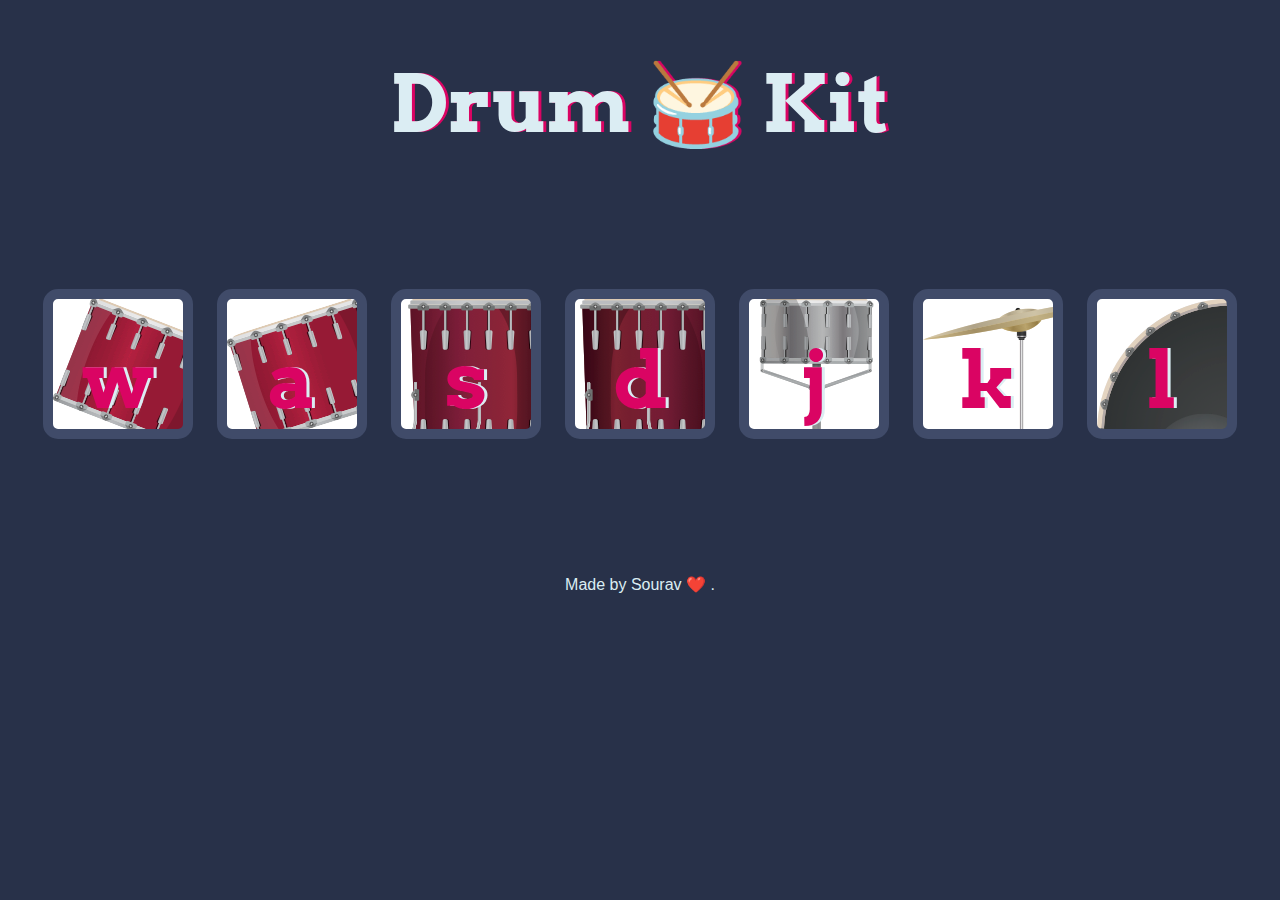
<file: Drum Kit/index.html>
<!DOCTYPE html>
<html lang="en" dir="ltr">

<head>
  <meta charset="utf-8">
  <title>Drum Kit</title>
  <link rel="stylesheet" href="styles.css">
  <link href="https://fonts.googleapis.com/css?family=Arvo" rel="stylesheet">
</head>

<body>

  <h1 id="title">Drum 🥁 Kit</h1>
  <div class="set">
    <button class="w drum">w</button>
    <button class="a drum">a</button>
    <button class="s drum">s</button>
    <button class="d drum">d</button>
    <button class="j drum">j</button>
    <button class="k drum">k</button>
    <button class="l drum">l</button>
  </div>


  <footer>
    Made by Sourav ❤️ .
  </footer>

  <script src="index.js"></script>
</body>




</html>
</file>
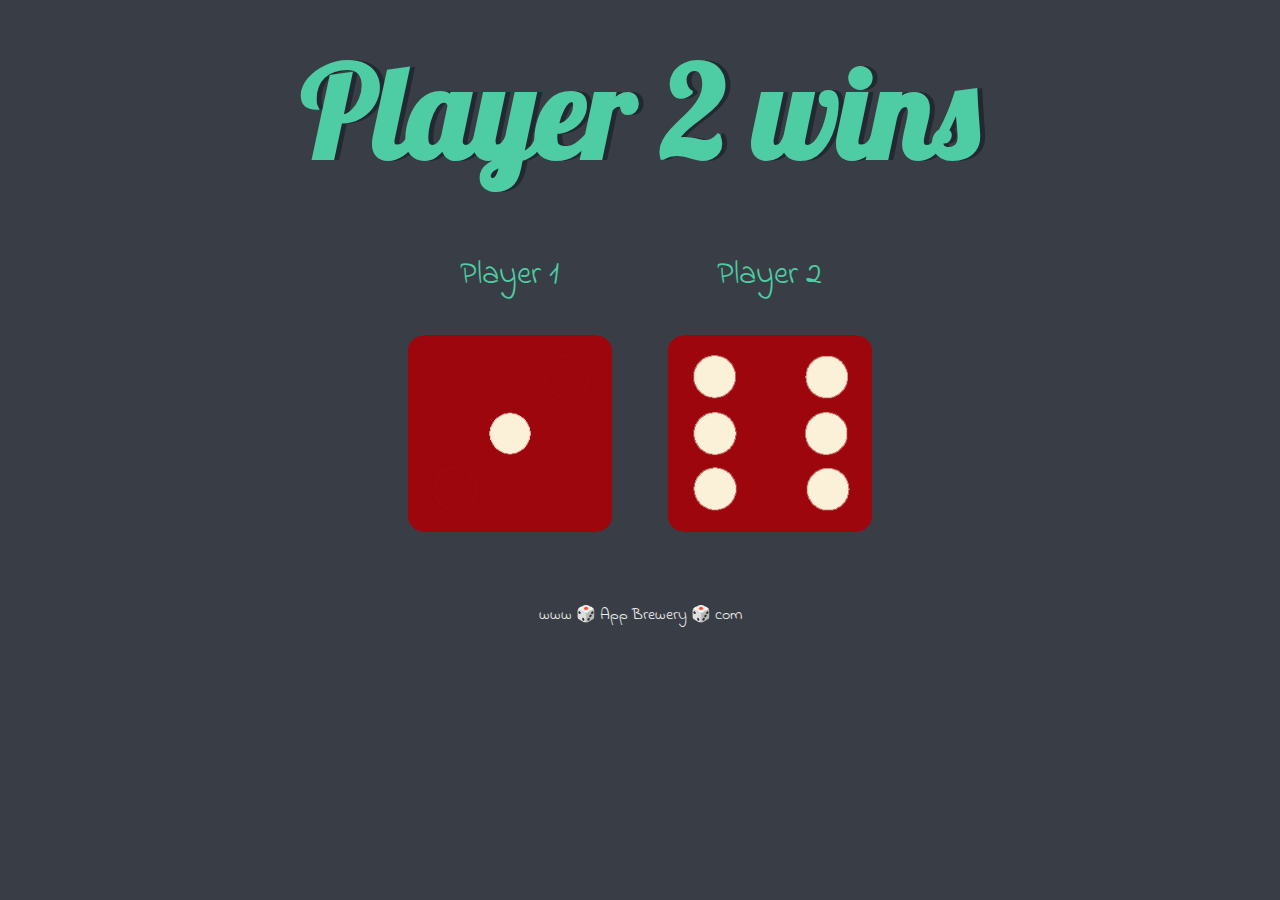
<file: Dicee/dicee.html>
<!DOCTYPE html>
<html lang="en" dir="ltr">
  <head>
    <meta charset="utf-8">
    <title>Dicee</title>
    <link rel="stylesheet" href="styles.css">
    <link href="https://fonts.googleapis.com/css?family=Indie+Flower|Lobster" rel="stylesheet">

  </head>
  <body>

    <div class="container">
      <h1>Refresh Me</h1>

      <div class="dice">
        <p>Player 1</p>
        <img class="img1" src="images/dice6.png">
      </div>

      <div class="dice">
        <p>Player 2</p>
        <img class="img2" src="images/dice6.png">
      </div>

    </div>


    <script src="index.js"></script>

  </body>

  <footer>
    www 🎲 App Brewery 🎲 com
  </footer>
</html>
</file>
<file: Drum Kit/styles.css>
body {
  text-align: center;
  background-color: #283149;
}

h1 {
  font-size: 5rem;
  color: #DBEDF3;
  font-family: "Arvo", cursive;
  text-shadow: 3px 0 #DA0463;

}

footer {
  color: #DBEDF3;
  font-family: sans-serif;
}

.w {

  background-image: url(images/tom1.png);

}

.a {

  background-image: url(images/tom2.png);


}

.s {

  background-image: url(images/tom3.png);


}

.d {
  background-image: url(images/tom4.png);



}

.j {

  background-image: url(images/snare.png);

}

.k {

  background-image: url(images/crash.png);


}

.l {
  background-image: url(images/kick.png);


}

.set {
  margin: 10% auto;
}

.game-over {
  background-color: red;
  opacity: 0.8;
}

.pressed {
  box-shadow: 0 3px 4px 0 #DBEDF3;
  opacity: 0.5;
}

.red {
  color: red;
}

.drum {
  outline: none;
  border: 10px solid #404B69;
  font-size: 5rem;
  font-family: 'Arvo', cursive;
  line-height: 2;
  font-weight: 900;
  color: #DA0463;
  text-shadow: 3px 0 #DBEDF3;
  border-radius: 15px;
  display: inline-block;
  width: 150px;
  height: 150px;
  text-align: center;
  margin: 10px;
  background-color: white;
}
</file>
<file: Dicee/styles.css>
.container {
  width: 70%;
  margin: auto;
  text-align: center;
}

.dice {
  text-align: center;
  display: inline-block;

}

body {
  background-color: #393E46;
}

h1 {
  margin: 30px;
  font-family: 'Lobster', cursive;
  text-shadow: 5px 0 #232931;
  font-size: 8rem;
  color: #4ECCA3;
}

p {
  font-size: 2rem;
  color: #4ECCA3;
  font-family: 'Indie Flower', cursive;
}

img {
  width: 80%;
}

footer {
  margin-top: 5%;
  color: #EEEEEE;
  text-align: center;
  font-family: 'Indie Flower', cursive;

}
</file>
